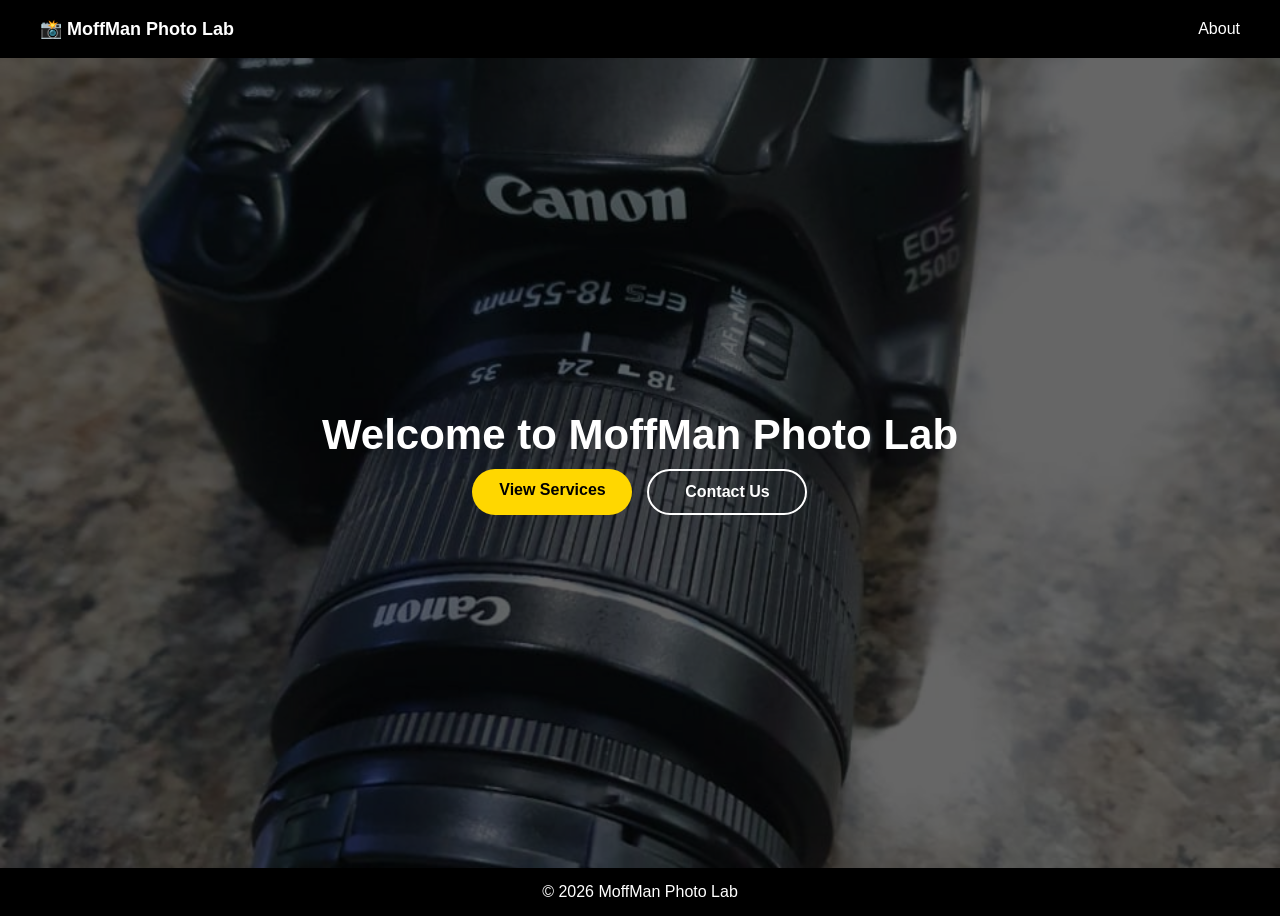
<file: index.html>
<!DOCTYPE html>
<html lang="en">
<head>
  <meta charset="UTF-8" />
  <meta name="viewport" content="width=device-width, initial-scale=1.0"/>
  <title>MoffMan Photo Lab</title>
  <link rel="stylesheet" href="style.css"/>
</head>

<body>

<!-- HEADER -->
<header class="header">
  <div class="logo">📸 MoffMan Photo Lab</div>

  <nav class="nav">
    <a href="about us.html">About</a>
  </nav>
</header>

<!-- HERO -->
<section class="hero">
  <div class="hero-overlay"></div>

  <div class="hero-box">
    <h1>Welcome to MoffMan Photo Lab </h1>
    
    <div class="btn-group">
      <a href="services.html" class="btn primary">View Services</a>
      <a href="contact.html" class="btn outline">Contact Us</a>
    </div>
  </div>
</section>

<!-- FOOTER -->
<footer class="footer">
  <p>© 2026 MoffMan Photo Lab</p>
</footer>

</body>
</html>
</file>
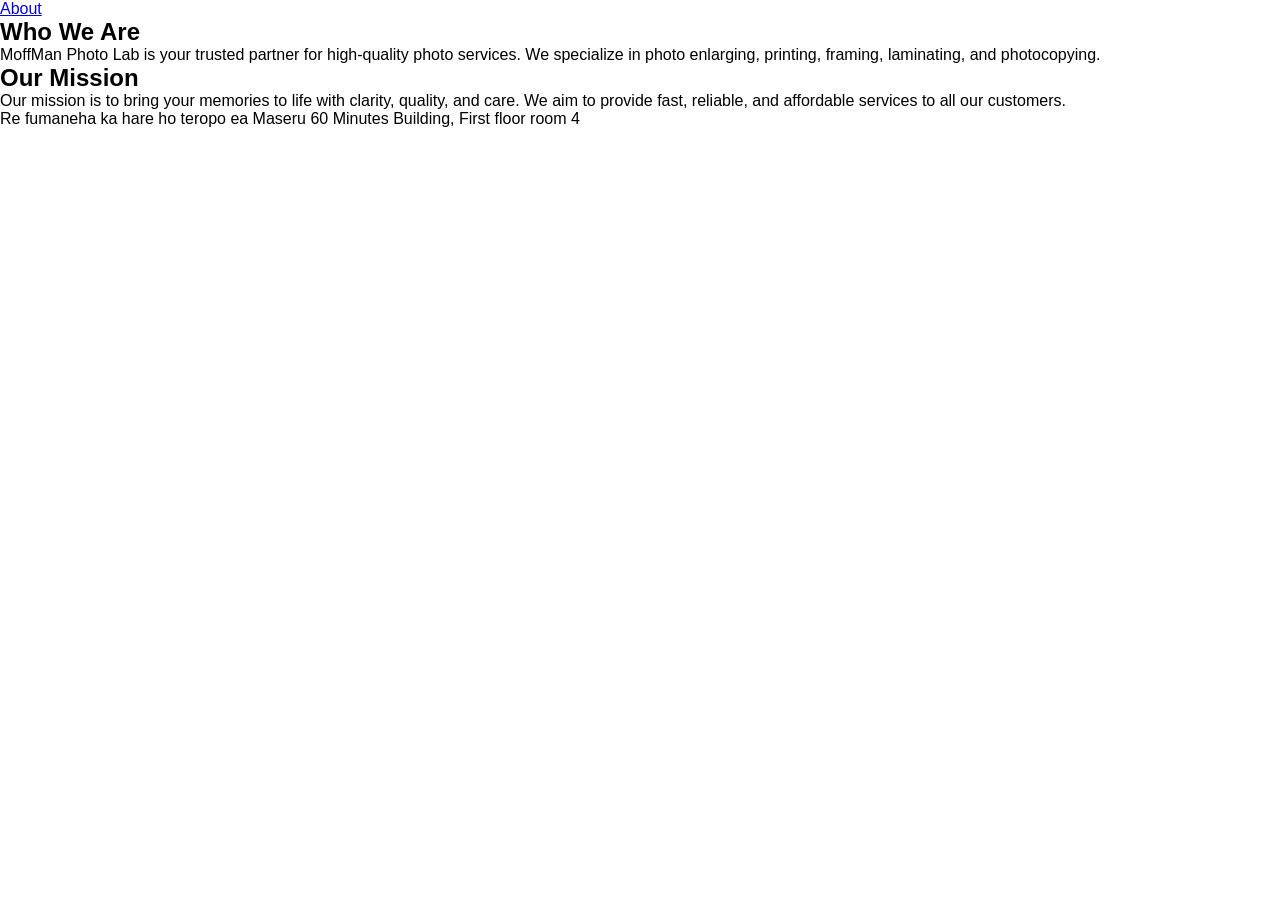
<file: about us.html>
<!DOCTYPE html>
<html lang="en">
<head>
  <meta charset="UTF-8">
  <title>About Us - MoffMan Photo Lab</title>
  <link rel="stylesheet" href="style.css">
</head>
<body>

<nav>
  <a href="about us.html">About</a>
</nav>

<div class="container">
  <h2>Who We Are</h2>
  <p>
    MoffMan Photo Lab is your trusted partner for high-quality photo services.
    We specialize in photo enlarging, printing, framing, laminating, and photocopying.
  </p>

  

  <h2>Our Mission</h2>
  <p>
    Our mission is to bring your memories to life with clarity, quality, and care.
    We aim to provide fast, reliable, and affordable services to all our customers.
  </p>


  
  <p>Re fumaneha ka hare ho teropo ea Maseru 60 Minutes Building, First floor room 4</p>

</div>

</body>
</html>
</file>
<file: style.css>
* {
  margin: 0;
  padding: 0;
  box-sizing: border-box;
  font-family: Arial, sans-serif;
}

/* HEADER */
.header {
  display: flex;
  justify-content: space-between;
  align-items: center;
  padding: 18px 40px;
  background: black;
  color: white;
}

.logo {
  font-size: 18px;
  font-weight: bold;
}

.nav a {
  color: white;
  margin-left: 20px;
  text-decoration: none;
  font-weight: 500;
}

.nav a:hover {
  color: gold;
}

/* HERO */
.hero {
  height: 90vh;
  background: url("IMG-20260414-WA0032.jpg") center/cover no-repeat;
  position: relative;
  display: flex;
  align-items: center;
  justify-content: center;
  text-align: center;
  color: white;
}

.hero-overlay {
  position: absolute;
  width: 100%;
  height: 100%;
  background: rgba(0,0,0,0.6);
}

.hero-box {
  position: relative;
  max-width: 700px;
  padding: 20px;
}

.hero-box h1 {
  font-size: 42px;
  margin-bottom: 10px;
}

.hero-box p {
  font-size: 18px;
  margin-bottom: 20px;
}

/* BUTTONS (FIXED & CLEAN) */
.btn-group {
  display: flex;
  justify-content: center;
  gap: 15px;
  flex-wrap: wrap;
  margin-top: 10px;
}

.btn {
  padding: 12px 22px;
  border-radius: 25px;
  text-decoration: none;
  font-weight: bold;
  min-width: 160px;
  text-align: center;
}

.primary {
  background: gold;
  color: black;
}

.outline {
  border: 2px solid white;
  color: white;
}

/* SECTIONS */
.section {
  padding: 60px 20px;
  text-align: center;
}

.section h2 {
  margin-bottom: 30px;
  font-size: 28px;
}

/* DARK SECTION */
.dark {
  background: #111;
  color: white;
}

/* GRID CARDS */
.grid {
  display: grid;
  grid-template-columns: repeat(auto-fit, minmax(220px, 1fr));
  gap: 20px;
}

.card {
  background: #f4f4f4;
  padding: 20px;
  border-radius: 12px;
  transition: 0.3s;
}

.card:hover {
  transform: translateY(-5px);
}

/* GALLERY */
.gallery {
  display: grid;
  grid-template-columns: repeat(auto-fit, minmax(180px, 1fr));
  gap: 10px;
}

.gallery img {
  width: 100%;
  border-radius: 10px;
  filter: grayscale(100%);
  transition: 0.3s;
}

.gallery img:hover {
  filter: grayscale(0%);
  transform: scale(1.05);
}

/* FOOTER */
.footer {
  background: black;
  color: white;
  text-align: center;
  padding: 15px;
}
</file>
